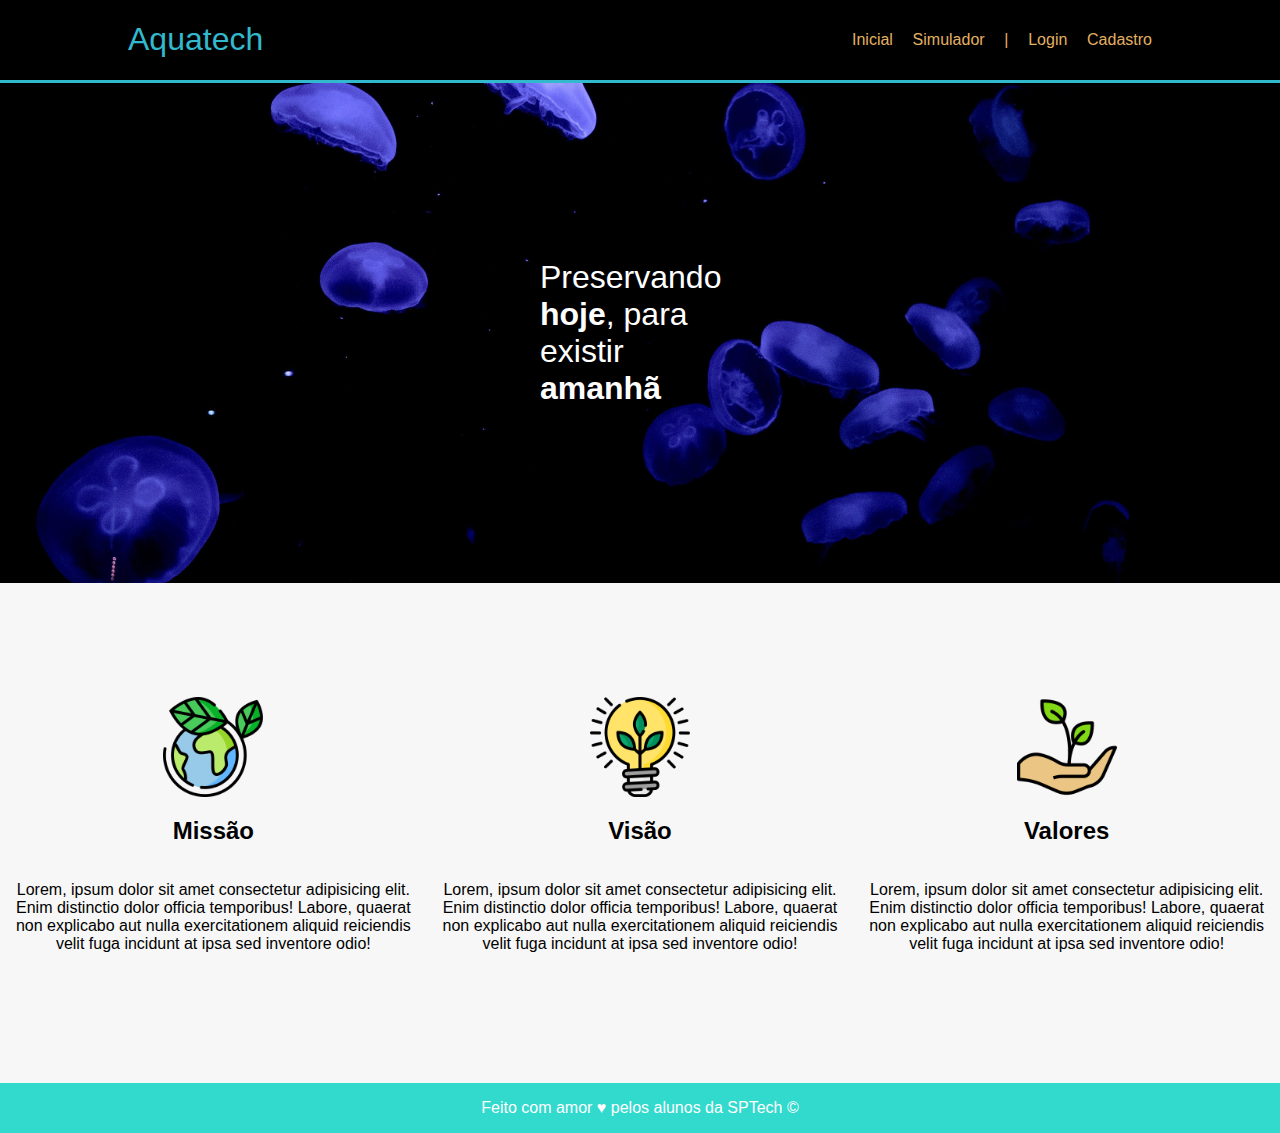
<file: index.html>
<!DOCTYPE html>
<html lang="pt-br">
<head>
    <meta charset="UTF-8">
    <meta name="viewport" content="width=device-width, initial-scale=1.0">
    <title>Aquatech</title>
    <link rel="stylesheet" href="style.css">
</head>
<body>
        <div class="header">
            <div class="container">
                <h1 class="titulo">Aquatech</h1>
                <ul class="navbar">
                    <li> Inicial </li>
                    <li> Simulador </li>
                    <li> | </li>
                    <li> Login </li>

                    <a href="./cadastro.html">
                        <li> Cadastro </li>
                    </a>

                </ul>
            </div>
        </div>


        <div class="banner">
            <div class="container">
                <p>Preservando <b>hoje</b>, para existir <b>amanhã</b></p>
            </div>
        </div>

        <div class="social">
            <div class="container">
                <div class="box">
                    <img src="./assets/imagens/planet-earth_color.png" alt="">
                    <h2>Missão</h2>
                    <p>Lorem, ipsum dolor sit amet consectetur adipisicing elit. Enim distinctio dolor officia temporibus! Labore, quaerat non explicabo aut nulla exercitationem aliquid reiciendis velit fuga incidunt at ipsa sed inventore odio!</p>
                </div>
                <div class="box">
                    <img src="./assets/imagens/lightbulb_color.png" alt="">
                    <h2>Visão</h2>
                    <p>Lorem, ipsum dolor sit amet consectetur adipisicing elit. Enim distinctio dolor officia temporibus! Labore, quaerat non explicabo aut nulla exercitationem aliquid reiciendis velit fuga incidunt at ipsa sed inventore odio!</p>
                </div>
                <div class="box">
                    <img src="./assets/imagens/growth_color.png" alt="">
                    <h2>Valores</h2>
                    <p>Lorem, ipsum dolor sit amet consectetur adipisicing elit. Enim distinctio dolor officia temporibus! Labore, quaerat non explicabo aut nulla exercitationem aliquid reiciendis velit fuga incidunt at ipsa sed inventore odio!</p>
                </div>
            </div>
        </div>

        <div class="footer">
            <div class="container">
                <p>Feito com amor &hearts; pelos alunos da SPTech &copy;</p>
            </div>
        </div>
</body>
</html>
</file>
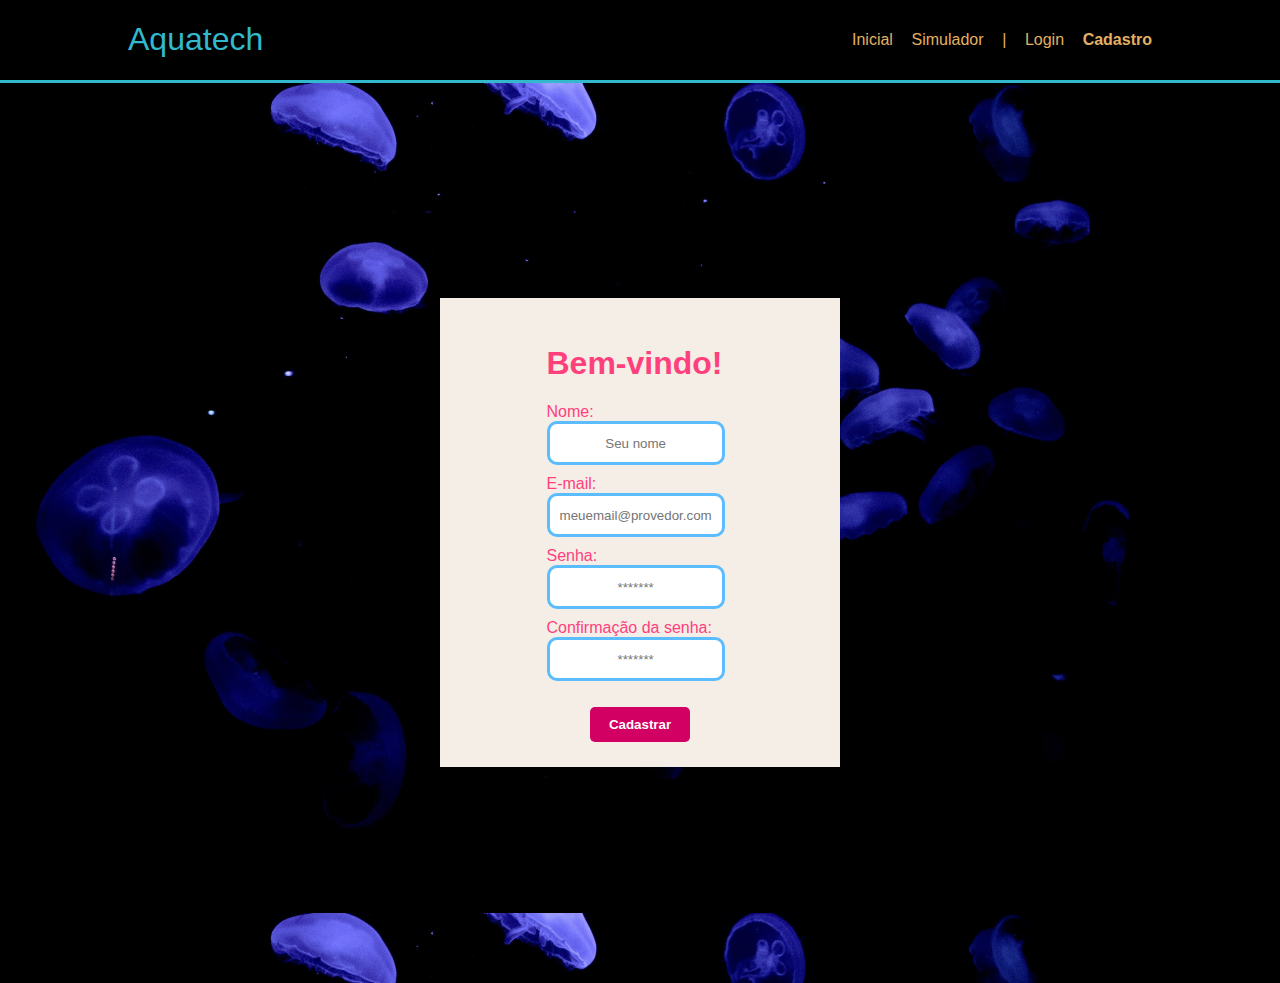
<file: cadastro.html>
<!DOCTYPE html>
<html lang="en">
<head>
    <meta charset="UTF-8">
    <meta name="viewport" content="width=device-width, initial-scale=1.0">
    <title>Cadastro</title>
    <link rel="stylesheet" href="styleCadastro.css">
</head>
<body>
    <div class="header">
        <div class="container">
            <h1 class="titulo">Aquatech</h1>
            <ul class="navbar">
                <li> Inicial </li>
                <li> Simulador </li>
                <li> | </li>
                <li> Login </li>

                <a href="./cadastro.html">
                    <li><b>Cadastro</b></li>
                </a>

            </ul>
        </div>
    </div>


    <div class="banner">
        <div class="banner-cadastro">
            <div class="banner-conteudo">
                <h1>Bem-vindo!</h1>
                <div class="banner-input">
                    Nome: <br>
                    <input type="text" placeholder="Seu nome"><br>
                    E-mail: <br>
                    <input type="email" placeholder="meuemail@provedor.com"><br>
                    Senha: <br>
                    <input type="password" placeholder="*******"><br>
                    Confirmação da senha: <br>
                    <input type="password" placeholder="*******"><br>
                </div>
                    <br>
                    <br>
                    <div class="banner-botao">
                        <button><b>Cadastrar</b></button>
                    </div>
            </div>
        </div>
    </div>

</body>
</html>
</file>
<file: style.css>
body{
    margin: 0;
    padding: 0;
    font-family: Verdana, Geneva, Tahoma, sans-serif;
    background-color: black;
}

.titulo{
    color: #32b9cd;
    width: fit-content;
    font-weight: 500;
}

.navbar{
    width: 300px;
    color: #e3b062;
    list-style: none;
    display: flex;
    justify-content: space-between;
    align-items: center;
}

.navbar a{
    color: #e3b062;
    text-decoration: none;
}

.navbar a:hover{
    color: #32b9cd;
}

.header{
    border-bottom: 3px solid #32b9cd;
}

.container{
    width: 80%;
    margin: auto;
    display: flex;
}

.header .container {
    justify-content: space-between;
}

.banner{
    background-image: url("./assets/imagens/bg-jelly-fish-para_outras_pags.png");
    height: 500px;
    color: white;
}

.banner .container{
    justify-content: center;
    align-items: center;
    height: 100%;
}

.banner .container p{
    font-size: 32px;
    width: 200px;
}

.social{
    background-color: #F7F7F7;
    height: 500px;
}

.social .container{
    align-items: center;
    height: 100%;
    width: 100%;
    justify-content: space-around;
}

.social .container .box{
    display: flex;
    flex-direction: column;
    align-items: center;
    text-align: center;
}

.social .container .box img{
    width: 100px;
}

.social .container .box p{
    width: 400px;
}

.footer{
    background-color: #32D9CD;
    color: white;
}

.footer .container{
    justify-content: center;
    text-align: center;
}
</file>
<file: styleCadastro.css>
body{
    margin: 0;
    padding: 0;
    font-family: Verdana, Geneva, Tahoma, sans-serif;
    background-color: black;
}

.titulo{
    color: #32b9cd;
    width: fit-content;
    font-weight: 500;
}

.navbar{
    width: 300px;
    color: #e3b062;
    list-style: none;
    display: flex;
    justify-content: space-between;
    align-items: center;
}

.navbar a{
    color: #e3b062;
    text-decoration: none;
}

.navbar a:hover{
    color: #32b9cd;
}

.header{
    border-bottom: 3px solid #32b9cd;
}

.container{
    width: 80%;
    margin: auto;
    display: flex;
}

.header .container {
    justify-content: space-between;
}

.banner{
    background-image: url("./assets/imagens/bg-jelly-fish-para_outras_pags.png");
    height: 500px;
    color: white;
    display: flex;
    align-items: center;
    justify-content: center;
    height: 100vh;
}

.banner-cadastro{
    display: flex;
    justify-content: center;
    width: 350px;
    background-color: #F5EEE6;
    padding: 25px;
    color: black;

}

.banner-cadastro h1{
    color: #FF407D;
}

.banner-input{
    color: #FF407D;
}



input{
    border-radius: 10px;
    width: 90%;
    height: 4vh;
    text-align: center;
    border: 3px solid #5BBCFF;
    margin-bottom: 10px;
}



.banner .container{
    justify-content: center;
    align-items: center;
    height: 100%;
}

.banner .container p{
    font-size: 32px;
    width: 200px;
}

.social{
    background-color: #F7F7F7;
    height: 500px;
}

.social .container{
    align-items: center;
    height: 100%;
    width: 100%;
    justify-content: space-around;
}

.social .container .box{
    display: flex;
    flex-direction: column;
    align-items: center;
    text-align: center;
}

.social .container .box img{
    width: 100px;
}

.social .container .box p{
    width: 400px;
}

.footer{
    background-color: #32D9CD;
    color: white;
}

.footer .container{
    justify-content: center;
    text-align: center;
}

.banner-botao{
    display: flex;
    align-items: center;
    justify-content: center;
    margin-top: -20px
}

button{
    width: 100px;
    color: white;
    background-color: #D20062;
    padding: 10px;
    border: 0px;
    border-radius: 5px;

}
</file>
